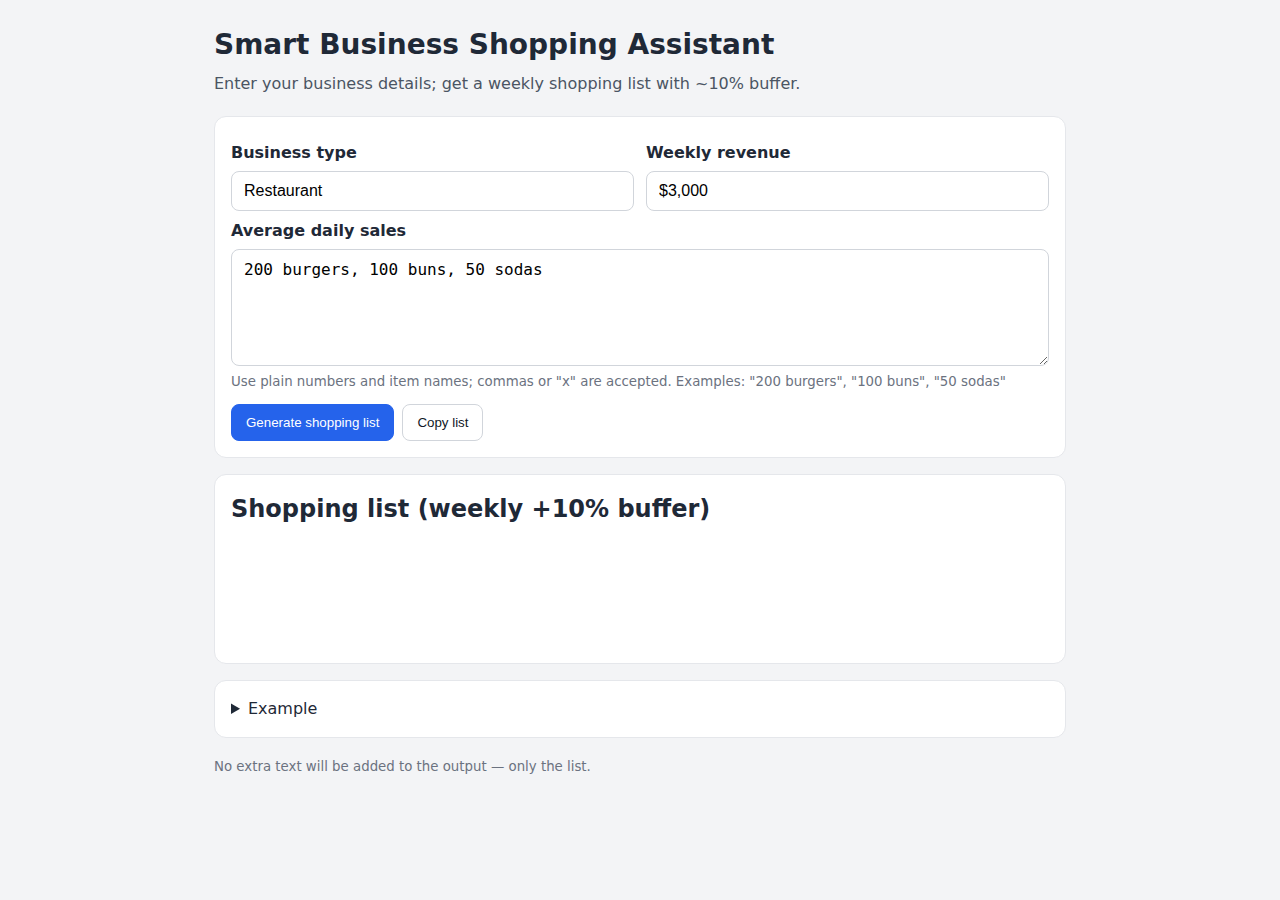
<file: business-assistant/index.html>
<!DOCTYPE html>
<html lang="en">
<head>
    <meta charset="UTF-8">
    <meta name="viewport" content="width=device-width, initial-scale=1.0">
    <title>Smart Business Shopping Assistant</title>
    <link rel="stylesheet" href="styles.css">
</head>
<body>
    <div class="container">
        <header>
            <h1>Smart Business Shopping Assistant</h1>
            <p>Enter your business details; get a weekly shopping list with ~10% buffer.</p>
        </header>

        <main>
            <section class="card">
                <div class="form-grid">
                    <div class="field">
                        <label for="businessType">Business type</label>
                        <input id="businessType" type="text" placeholder="e.g., Restaurant" />
                    </div>
                    <div class="field">
                        <label for="weeklyRevenue">Weekly revenue</label>
                        <input id="weeklyRevenue" type="text" placeholder="$3,000" />
                    </div>
                </div>

                <div class="field">
                    <label for="dailySales">Average daily sales</label>
                    <textarea id="dailySales" rows="5" placeholder="One item per line, e.g.\n200 burgers, 100 buns, 50 sodas"></textarea>
                    <small>Use plain numbers and item names; commas or "x" are accepted. Examples: "200 burgers", "100 buns", "50 sodas"</small>
                </div>

                <div class="actions">
                    <button id="generateBtn">Generate shopping list</button>
                    <button id="copyBtn" class="secondary">Copy list</button>
                </div>
            </section>

            <section class="card">
                <h2>Shopping list (weekly +10% buffer)</h2>
                <pre id="output" class="output" aria-live="polite"></pre>
            </section>

            <section class="card example">
                <details>
                    <summary>Example</summary>
                    <div class="example-grid">
                        <div>
                            <div class="example-title">Input</div>
                            <pre class="example-block">Business type: Restaurant
Weekly revenue: $3,000
Average daily sales: 200 burgers, 100 buns, 50 sodas</pre>
                        </div>
                        <div>
                            <div class="example-title">Output format</div>
                            <pre class="example-block">- Item: Quantity
- Item: Quantity
- Item: Quantity</pre>
                        </div>
                    </div>
                </details>
            </section>
        </main>

        <footer>
            <small>No extra text will be added to the output — only the list.</small>
        </footer>
    </div>

    <script src="app.js"></script>
    </body>
    </html>
</file>
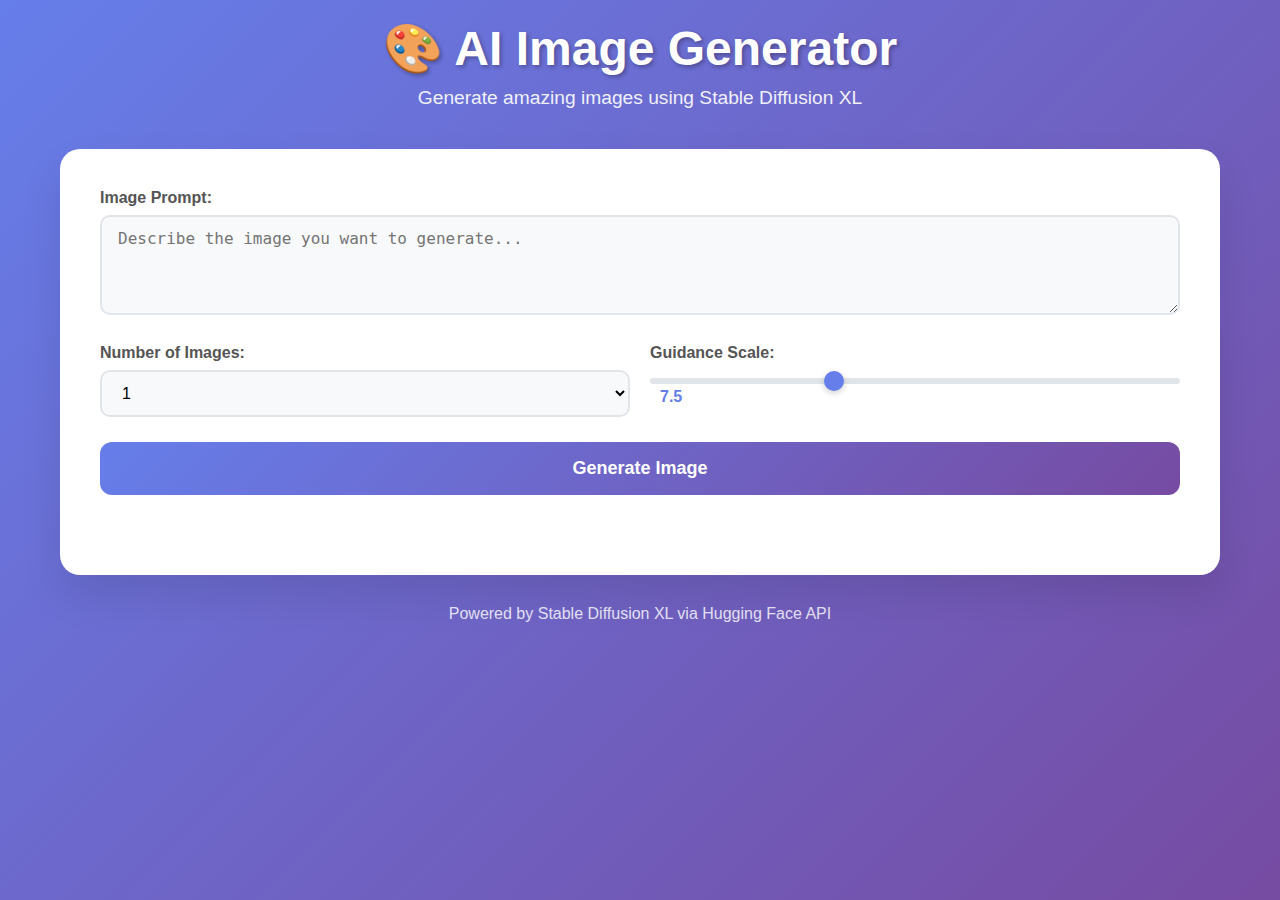
<file: Documents/index.html>
<!DOCTYPE html>
<html lang="en">
<head>
    <meta charset="UTF-8">
    <meta name="viewport" content="width=device-width, initial-scale=1.0">
    <title>FLUX.1 Image Generator</title>
    <link rel="stylesheet" href="styles.css">
</head>
<body>
    <div class="container">
        <header>
            <h1>🎨 AI Image Generator</h1>
            <p>Generate amazing images using Stable Diffusion XL</p>
        </header>

        <main>
            <div class="form-section">

                <div class="input-group">
                    <label for="prompt">Image Prompt:</label>
                    <textarea id="prompt" placeholder="Describe the image you want to generate..."></textarea>
                </div>

                <div class="settings-row">
                    <div class="input-group">
                        <label for="numImages">Number of Images:</label>
                        <select id="numImages">
                            <option value="1">1</option>
                            <option value="2">2</option>
                            <option value="4">4</option>
                        </select>
                    </div>

                    <div class="input-group">
                        <label for="guidance">Guidance Scale:</label>
                        <input type="range" id="guidance" min="1" max="20" value="7.5" step="0.5">
                        <span id="guidanceValue">7.5</span>
                    </div>
                </div>

                <button id="generateBtn" class="generate-btn">
                    <span class="btn-text">Generate Image</span>
                    <span class="loading-spinner" style="display: none;">⏳</span>
                </button>
            </div>

            <div class="results-section">
                <div id="loadingMessage" class="loading-message" style="display: none;">
                    <div class="spinner"></div>
                    <p>Generating your image... This may take a few moments.</p>
                </div>

                <div id="errorMessage" class="error-message" style="display: none;">
                    <p id="errorText"></p>
                </div>

                <div id="imageResults" class="image-results"></div>
            </div>
        </main>

        <footer>
            <p>Powered by <a href="https://huggingface.co/stabilityai/stable-diffusion-xl-base-1.0" target="_blank">Stable Diffusion XL</a> via Hugging Face API</p>
        </footer>
    </div>

    <script src="script.js"></script>
</body>
</html>
</file>
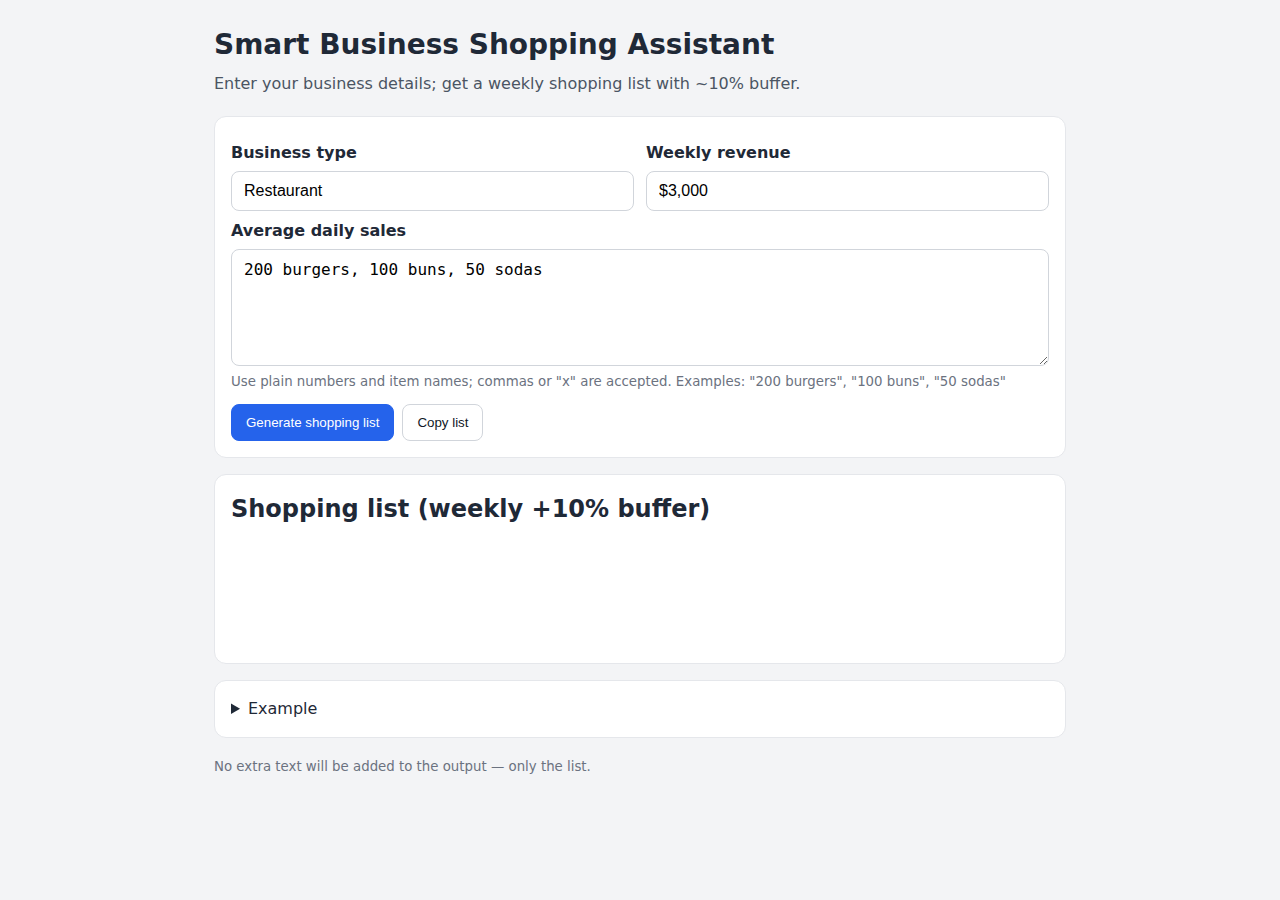
<file: Desktop/Business_Assistant.html>
<!DOCTYPE html>
<html lang="en">
<head>
    <meta charset="UTF-8">
    <meta name="viewport" content="width=device-width, initial-scale=1.0">
    <title>Smart Business Shopping Assistant</title>
    <style>
* {
    box-sizing: border-box;
    margin: 0;
    padding: 0;
}

body {
    font-family: system-ui, -apple-system, Segoe UI, Roboto, Helvetica, Arial, sans-serif;
    line-height: 1.5;
    color: #1f2937;
    background: #f3f4f6;
}

.container {
    max-width: 900px;
    margin: 0 auto;
    padding: 24px;
}

header {
    margin-bottom: 20px;
}

header h1 {
    font-size: 1.75rem;
    margin-bottom: 6px;
}

header p {
    color: #4b5563;
}

main {
    display: grid;
    gap: 16px;
}

.card {
    background: #fff;
    border: 1px solid #e5e7eb;
    border-radius: 12px;
    padding: 16px;
}

.form-grid {
    display: grid;
    grid-template-columns: 1fr 1fr;
    gap: 12px;
}

.field {
    display: grid;
    gap: 6px;
    margin-top: 8px;
}

label {
    font-weight: 600;
}

input[type="text"], textarea {
    border: 1px solid #d1d5db;
    border-radius: 8px;
    padding: 10px 12px;
    font-size: 16px;
    background: #fff;
}

textarea {
    min-height: 110px;
    resize: vertical;
}

small {
    color: #6b7280;
}

.actions {
    display: flex;
    gap: 8px;
    margin-top: 12px;
}

button {
    appearance: none;
    border: 1px solid #2563eb;
    background: #2563eb;
    color: #fff;
    padding: 10px 14px;
    border-radius: 8px;
    cursor: pointer;
}

button.secondary {
    background: #fff;
    color: #111827;
    border-color: #d1d5db;
}

button:disabled {
    opacity: 0.6;
    cursor: not-allowed;
}

.output {
    white-space: pre-wrap;
    word-break: break-word;
    min-height: 120px;
}

.example-grid {
    display: grid;
    grid-template-columns: 1fr 1fr;
    gap: 12px;
    margin-top: 8px;
}

.example-title {
    font-weight: 600;
    margin-bottom: 6px;
}

.example-block {
    border: 1px solid #e5e7eb;
    padding: 12px;
    border-radius: 8px;
    background: #f9fafb;
}

footer {
    margin-top: 16px;
    color: #6b7280;
}

@media (max-width: 720px) {
    .form-grid, .example-grid {
        grid-template-columns: 1fr;
    }
}
    </style>
</head>
<body>
    <div class="container">
        <header>
            <h1>Smart Business Shopping Assistant</h1>
            <p>Enter your business details; get a weekly shopping list with ~10% buffer.</p>
        </header>

        <main>
            <section class="card">
                <div class="form-grid">
                    <div class="field">
                        <label for="businessType">Business type</label>
                        <input id="businessType" type="text" placeholder="e.g., Restaurant" />
                    </div>
                    <div class="field">
                        <label for="weeklyRevenue">Weekly revenue</label>
                        <input id="weeklyRevenue" type="text" placeholder="$3,000" />
                    </div>
                </div>

                <div class="field">
                    <label for="dailySales">Average daily sales</label>
                    <textarea id="dailySales" rows="5" placeholder="One item per line, e.g.\n200 burgers, 100 buns, 50 sodas"></textarea>
                    <small>Use plain numbers and item names; commas or "x" are accepted. Examples: "200 burgers", "100 buns", "50 sodas"</small>
                </div>

                <div class="actions">
                    <button id="generateBtn">Generate shopping list</button>
                    <button id="copyBtn" class="secondary">Copy list</button>
                </div>
            </section>

            <section class="card">
                <h2>Shopping list (weekly +10% buffer)</h2>
                <pre id="output" class="output" aria-live="polite"></pre>
            </section>

            <section class="card example">
                <details>
                    <summary>Example</summary>
                    <div class="example-grid">
                        <div>
                            <div class="example-title">Input</div>
                            <pre class="example-block">Business type: Restaurant
Weekly revenue: $3,000
Average daily sales: 200 burgers, 100 buns, 50 sodas</pre>
                        </div>
                        <div>
                            <div class="example-title">Output format</div>
                            <pre class="example-block">- Item: Quantity
- Item: Quantity
- Item: Quantity</pre>
                        </div>
                    </div>
                </details>
            </section>
        </main>

        <footer>
            <small>No extra text will be added to the output — only the list.</small>
        </footer>
    </div>

    <script>
function parseCurrencyToNumber(text) {
    if (!text) return 0;
    const cleaned = String(text)
        .replace(/[^0-9.,-]/g, '')
        .replace(/,(?=\d{3}(\D|$))/g, '')
        .replace(/,/g, '.');
    const value = parseFloat(cleaned);
    return Number.isFinite(value) ? value : 0;
}

function parseDailySalesLines(raw) {
    const lines = String(raw || '')
        .split(/\n|,\s*(?=\d+\s*\w)/g)
        .map(s => s.trim())
        .filter(Boolean);

    const items = [];
    for (const line of lines) {
        const match = line.match(/^(\d+(?:[.,]\d+)?)\s*(?:x|\*)?\s*[-–—:]?\s*(.+)$/i);
        if (match) {
            const qty = parseFloat(match[1].replace(',', '.'));
            const name = match[2].trim();
            if (Number.isFinite(qty) && name) {
                items.push({ name, dailyQty: qty });
            }
            continue;
        }
        const alt = line.match(/^(.+?)\s*[:–—-]\s*(\d+(?:[.,]\d+)?)$/);
        if (alt) {
            const name = alt[1].trim();
            const qty = parseFloat(alt[2].replace(',', '.'));
            if (Number.isFinite(qty) && name) {
                items.push({ name, dailyQty: qty });
            }
        }
    }
    return items;
}

function computeWeeklyWithBuffer(items, bufferRate = 0.10) {
    return items.map(item => {
        const weekly = item.dailyQty * 7;
        const withBuffer = Math.ceil(weekly * (1 + bufferRate));
        return { name: item.name, quantity: withBuffer };
    });
}

function formatListLines(items) {
    return items.map(i => `- ${i.name}: ${i.quantity}`).join('\n');
}

function generateList() {
    const businessType = document.getElementById('businessType').value.trim();
    const weeklyRevenue = document.getElementById('weeklyRevenue').value.trim();
    const dailySales = document.getElementById('dailySales').value.trim();

    const _revenue = parseCurrencyToNumber(weeklyRevenue);
    const parsedDaily = parseDailySalesLines(dailySales);

    const weekly = computeWeeklyWithBuffer(parsedDaily, 0.10);
    const lines = formatListLines(weekly);

    const output = document.getElementById('output');
    output.textContent = lines;
}

function copyOutput() {
    const output = document.getElementById('output').textContent || '';
    if (!output) return;
    navigator.clipboard.writeText(output).catch(() => {
        const ta = document.createElement('textarea');
        ta.value = output;
        document.body.appendChild(ta);
        ta.select();
        document.execCommand('copy');
        document.body.removeChild(ta);
    });
}

document.addEventListener('DOMContentLoaded', () => {
    document.getElementById('generateBtn').addEventListener('click', generateList);
    document.getElementById('copyBtn').addEventListener('click', copyOutput);

    document.getElementById('dailySales').addEventListener('keydown', (e) => {
        if (e.key === 'Enter' && (e.ctrlKey || e.metaKey)) {
            generateList();
        }
    });

    if (!location.search.includes('noexample')) {
        document.getElementById('businessType').value = 'Restaurant';
        document.getElementById('weeklyRevenue').value = '$3,000';
        document.getElementById('dailySales').value = '200 burgers, 100 buns, 50 sodas';
    }
});
    </script>
</body>
</html>
</file>
<file: business-assistant/styles.css>
* {
    box-sizing: border-box;
    margin: 0;
    padding: 0;
}

body {
    font-family: system-ui, -apple-system, Segoe UI, Roboto, Helvetica, Arial, sans-serif;
    line-height: 1.5;
    color: #1f2937;
    background: #f3f4f6;
}

.container {
    max-width: 900px;
    margin: 0 auto;
    padding: 24px;
}

header {
    margin-bottom: 20px;
}

header h1 {
    font-size: 1.75rem;
    margin-bottom: 6px;
}

header p {
    color: #4b5563;
}

main {
    display: grid;
    gap: 16px;
}

.card {
    background: #fff;
    border: 1px solid #e5e7eb;
    border-radius: 12px;
    padding: 16px;
}

.form-grid {
    display: grid;
    grid-template-columns: 1fr 1fr;
    gap: 12px;
}

.field {
    display: grid;
    gap: 6px;
    margin-top: 8px;
}

label {
    font-weight: 600;
}

input[type="text"], textarea {
    border: 1px solid #d1d5db;
    border-radius: 8px;
    padding: 10px 12px;
    font-size: 16px;
    background: #fff;
}

textarea {
    min-height: 110px;
    resize: vertical;
}

small {
    color: #6b7280;
}

.actions {
    display: flex;
    gap: 8px;
    margin-top: 12px;
}

button {
    appearance: none;
    border: 1px solid #2563eb;
    background: #2563eb;
    color: #fff;
    padding: 10px 14px;
    border-radius: 8px;
    cursor: pointer;
}

button.secondary {
    background: #fff;
    color: #111827;
    border-color: #d1d5db;
}

button:disabled {
    opacity: 0.6;
    cursor: not-allowed;
}

.output {
    white-space: pre-wrap;
    word-break: break-word;
    min-height: 120px;
}

.example-grid {
    display: grid;
    grid-template-columns: 1fr 1fr;
    gap: 12px;
    margin-top: 8px;
}

.example-title {
    font-weight: 600;
    margin-bottom: 6px;
}

.example-block {
    border: 1px solid #e5e7eb;
    padding: 12px;
    border-radius: 8px;
    background: #f9fafb;
}

footer {
    margin-top: 16px;
    color: #6b7280;
}

@media (max-width: 720px) {
    .form-grid, .example-grid {
        grid-template-columns: 1fr;
    }
}
</file>
<file: Documents/styles.css>
* {
    margin: 0;
    padding: 0;
    box-sizing: border-box;
}

body {
    font-family: 'Segoe UI', Tahoma, Geneva, Verdana, sans-serif;
    background: linear-gradient(135deg, #667eea 0%, #764ba2 100%);
    min-height: 100vh;
    color: #333;
}

.container {
    max-width: 1200px;
    margin: 0 auto;
    padding: 20px;
}

header {
    text-align: center;
    margin-bottom: 40px;
    color: white;
}

header h1 {
    font-size: 3rem;
    margin-bottom: 10px;
    text-shadow: 2px 2px 4px rgba(0,0,0,0.3);
}

header p {
    font-size: 1.2rem;
    opacity: 0.9;
}

main {
    background: white;
    border-radius: 20px;
    padding: 40px;
    box-shadow: 0 20px 40px rgba(0,0,0,0.1);
    margin-bottom: 30px;
}

.form-section {
    margin-bottom: 40px;
}

.input-group {
    margin-bottom: 25px;
}

.input-group label {
    display: block;
    margin-bottom: 8px;
    font-weight: 600;
    color: #555;
}

.input-group input,
.input-group textarea,
.input-group select {
    width: 100%;
    padding: 12px 16px;
    border: 2px solid #e1e5e9;
    border-radius: 10px;
    font-size: 16px;
    transition: all 0.3s ease;
    background: #f8f9fa;
}

.input-group input:focus,
.input-group textarea:focus,
.input-group select:focus {
    outline: none;
    border-color: #667eea;
    background: white;
    box-shadow: 0 0 0 3px rgba(102, 126, 234, 0.1);
}

.input-group textarea {
    min-height: 100px;
    resize: vertical;
}

.input-group small {
    display: block;
    margin-top: 5px;
    color: #666;
    font-size: 14px;
}

.input-group small a {
    color: #667eea;
    text-decoration: none;
}

.input-group small a:hover {
    text-decoration: underline;
}

.settings-row {
    display: grid;
    grid-template-columns: 1fr 1fr;
    gap: 20px;
}

.input-group input[type="range"] {
    background: transparent;
    padding: 0;
    height: 6px;
    border: none;
    border-radius: 3px;
    background: #e1e5e9;
    outline: none;
    -webkit-appearance: none;
}

.input-group input[type="range"]::-webkit-slider-thumb {
    -webkit-appearance: none;
    appearance: none;
    width: 20px;
    height: 20px;
    border-radius: 50%;
    background: #667eea;
    cursor: pointer;
    box-shadow: 0 2px 6px rgba(0,0,0,0.2);
}

.input-group input[type="range"]::-moz-range-thumb {
    width: 20px;
    height: 20px;
    border-radius: 50%;
    background: #667eea;
    cursor: pointer;
    border: none;
    box-shadow: 0 2px 6px rgba(0,0,0,0.2);
}

#guidanceValue {
    display: inline-block;
    margin-left: 10px;
    font-weight: 600;
    color: #667eea;
    min-width: 30px;
}

.generate-btn {
    width: 100%;
    padding: 16px 32px;
    background: linear-gradient(135deg, #667eea 0%, #764ba2 100%);
    color: white;
    border: none;
    border-radius: 12px;
    font-size: 18px;
    font-weight: 600;
    cursor: pointer;
    transition: all 0.3s ease;
    display: flex;
    align-items: center;
    justify-content: center;
    gap: 10px;
}

.generate-btn:hover {
    transform: translateY(-2px);
    box-shadow: 0 10px 25px rgba(102, 126, 234, 0.3);
}

.generate-btn:disabled {
    opacity: 0.7;
    cursor: not-allowed;
    transform: none;
}

.loading-spinner {
    animation: spin 1s linear infinite;
}

@keyframes spin {
    from { transform: rotate(0deg); }
    to { transform: rotate(360deg); }
}

.results-section {
    margin-top: 40px;
}

.loading-message {
    text-align: center;
    padding: 40px;
    background: #f8f9fa;
    border-radius: 12px;
    border: 2px dashed #e1e5e9;
}

.spinner {
    width: 40px;
    height: 40px;
    border: 4px solid #e1e5e9;
    border-top: 4px solid #667eea;
    border-radius: 50%;
    animation: spin 1s linear infinite;
    margin: 0 auto 20px;
}

.loading-message p {
    color: #666;
    font-size: 16px;
}

.error-message {
    background: #fee;
    border: 2px solid #fcc;
    border-radius: 12px;
    padding: 20px;
    margin-bottom: 20px;
}

.error-message p {
    color: #c33;
    font-weight: 500;
}

.image-results {
    display: grid;
    grid-template-columns: repeat(auto-fit, minmax(300px, 1fr));
    gap: 20px;
    margin-top: 20px;
}

.image-card {
    background: white;
    border-radius: 12px;
    overflow: hidden;
    box-shadow: 0 4px 12px rgba(0,0,0,0.1);
    transition: transform 0.3s ease;
}

.image-card:hover {
    transform: translateY(-5px);
}

.image-card img {
    width: 100%;
    height: auto;
    display: block;
}

.image-info {
    padding: 15px;
    background: #f8f9fa;
}

.image-info p {
    color: #666;
    font-size: 14px;
    margin-bottom: 5px;
}

.download-btn {
    background: #28a745;
    color: white;
    border: none;
    padding: 8px 16px;
    border-radius: 6px;
    cursor: pointer;
    font-size: 14px;
    transition: background 0.3s ease;
}

.download-btn:hover {
    background: #218838;
}

footer {
    text-align: center;
    color: white;
    opacity: 0.8;
}

footer a {
    color: white;
    text-decoration: none;
}

footer a:hover {
    text-decoration: underline;
}

@media (max-width: 768px) {
    .container {
        padding: 10px;
    }
    
    header h1 {
        font-size: 2rem;
    }
    
    main {
        padding: 20px;
    }
    
    .settings-row {
        grid-template-columns: 1fr;
    }
    
    .image-results {
        grid-template-columns: 1fr;
    }
}
</file>
